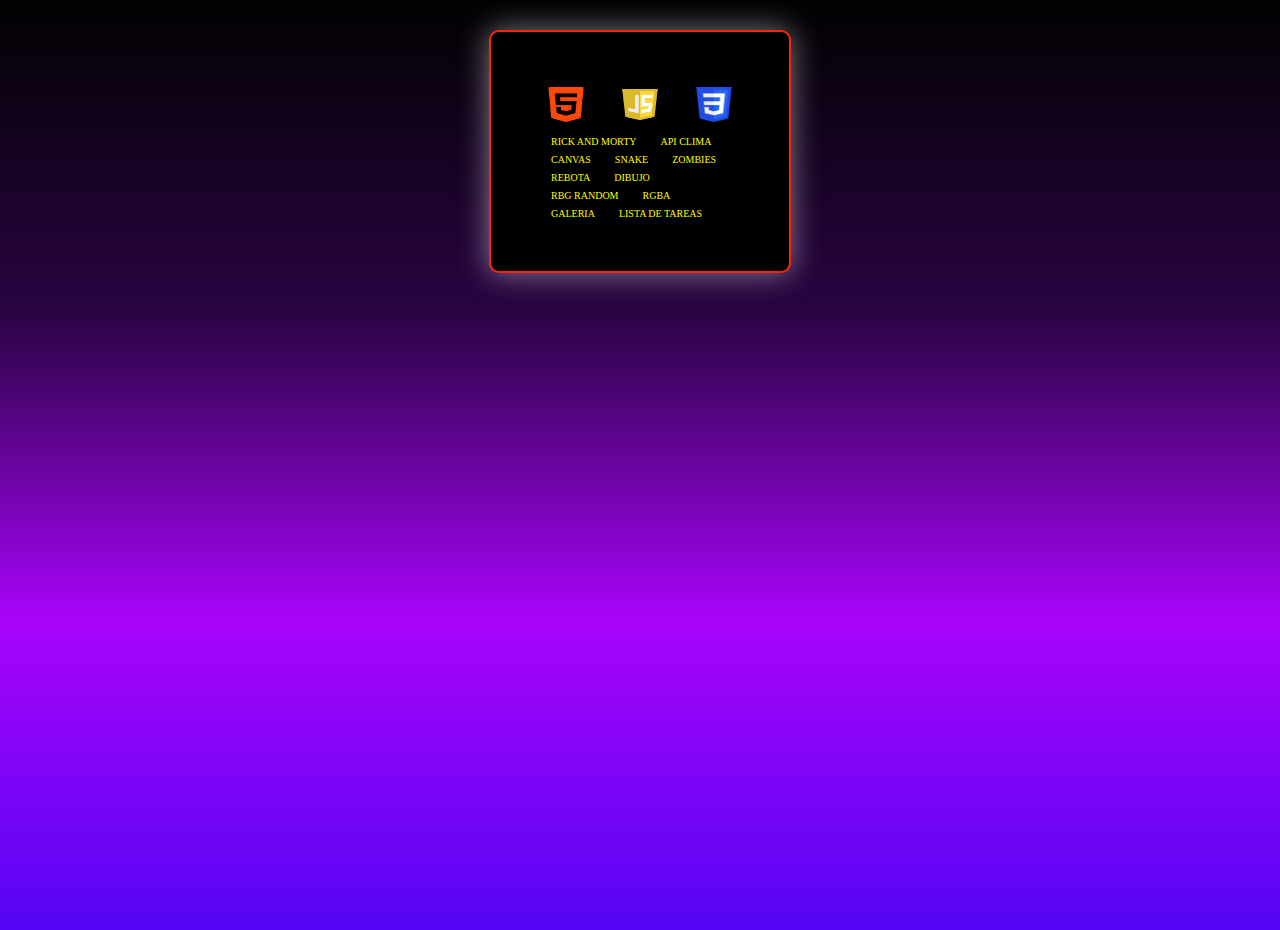
<file: index.html>
<!DOCTYPE html>
<html lang="en">
<head>
    <meta charset="UTF-8">
    <meta name="viewport" content="width=device-width, initial-scale=1.0">
    <title>Practica javaScript</title>
    <link rel="stylesheet" href="./estilos.css">
</head>
<body>
    <div class="contenedor-items">
        <div class="item">
            <img src="./html.png" alt="" width="50px" height="45px">
            <img class="j" src="./javascript-logo.png" alt="" width="90px" height="45px">
            <img src="./CSS3_logo.svg.png" alt="" width="50px" height="45px"><br>
            <a href="./rickandmorty/">Rick and Morty</a>
            <a href="./ApiClima/"> Api Clima</a><br>
            <a href="./canvas/">Canvas</a>
            <a href="./Animaciones/snake.html">Snake</a>
            <a href="./Animaciones/moves.html">Zombies</a><br>
            <a href="./Animaciones/index.html">Rebota</a>
            <a href="./canvas/index.html">Dibujo</a><br>
            <a href="./dom/coloresbg.html">RBG Random</a>
            <a href="./dom/coloresinput.html">RGBA</a><br>
            <a href="./dom/galeria.html">Galeria</a>
            <a href="./dom/tareas.html">Lista de Tareas</a>
        </div>
    </div>
    
</body>
</html>
</file>
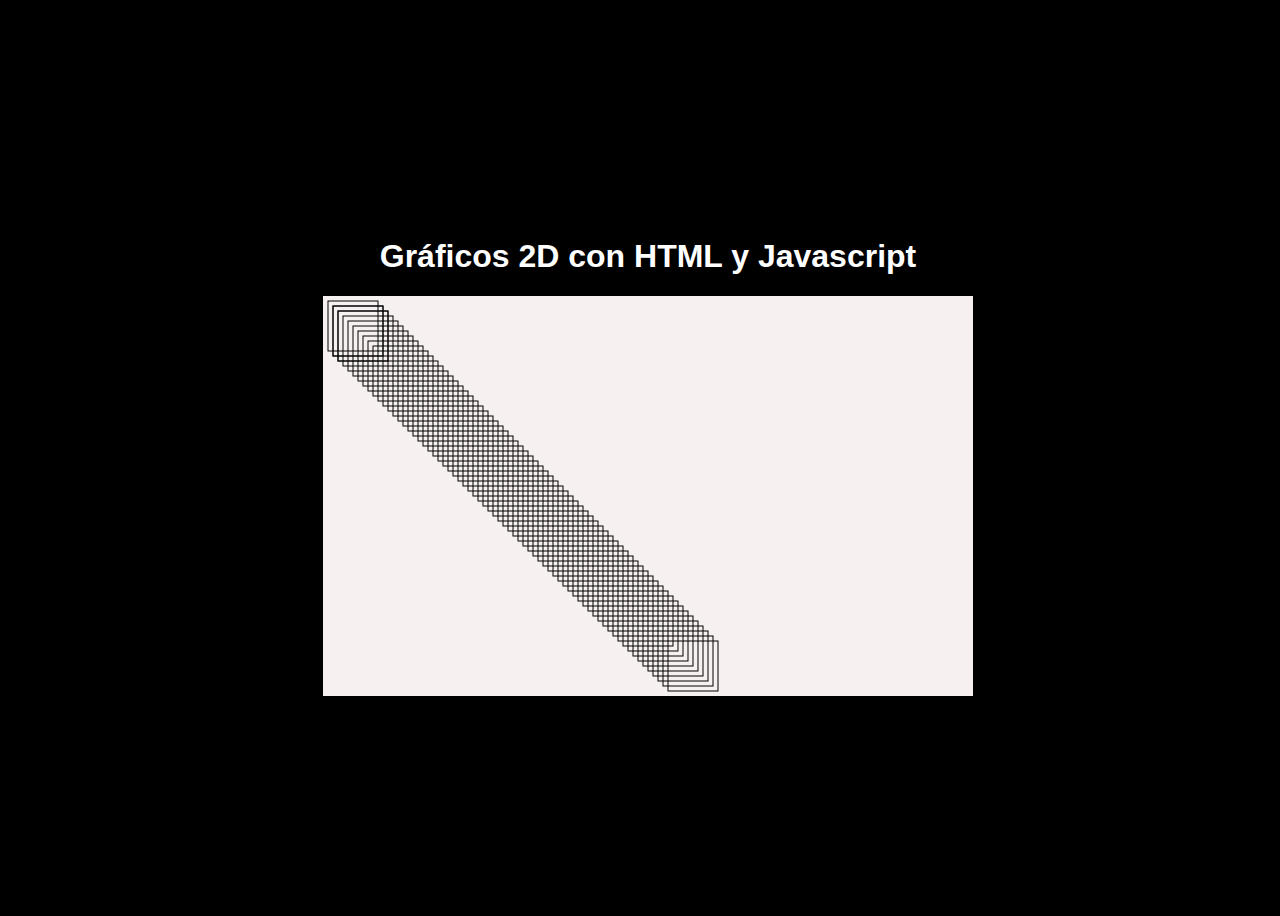
<file: Animaciones/index.html>
<!DOCTYPE html>
<html lang="en">
<head>
    <meta charset="UTF-8">
    <meta name="viewport" content="width=device-width, initial-scale=1.0">
    <title>Gráficos 2D con HTML y Javascript</title>
    <style>
        body {
            font-family: Verdana, Geneva, Tahoma, sans-serif;
            width: 100vw; /* Corrección: se cambió "wh" a "vw" para el ancho de la ventana. */
            height: 100vh;
            background-color: black;
            display: grid;
            place-items: center;
            box-sizing: border-box;
            color: white;
        }
        .container {
            width: 80%; /* Corrección: Se cambió "*" a ".container" para aplicar el estilo a la clase. */
            text-align: center;
        }
        canvas {
            background-color: rgb(247, 240, 240);
        }
    </style>
</head>
<body>
    <div class="container">
        <h1>Gráficos 2D con HTML y Javascript</h1>
        <canvas id="lienzo" width="650" height="400"></canvas>
    </div>
    <script src="./rebota.js"></script>
</body>
</html>
</file>
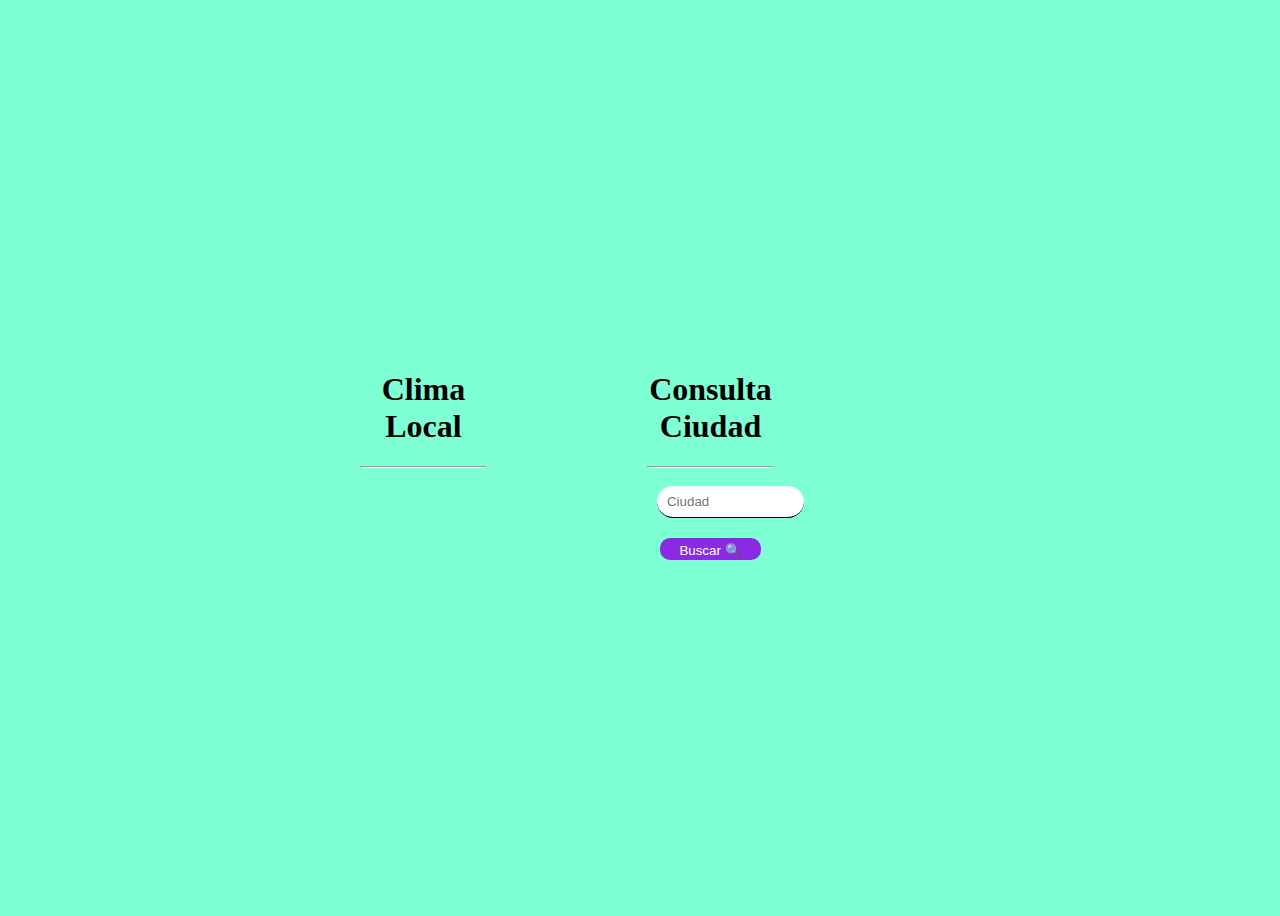
<file: ApiClima/index.html>
<!DOCTYPE html>
<html lang="en">
<head>
    <meta charset="UTF-8">
    <meta name="viewport" content="width=device-width, initial-scale=1.0">
    <title>App OpenWeather</title>
    <style>
        body {
            width:  100wh;
            height: 100vh;
            display: grid;
            place-content: center;
            background-color: aquamarine;
        }
        .container {
            width: 70%;
            text-align: center;
            padding: 50px;
            display: flex;
            flex-direction: row;
            justify-content: space-around;
        }

        .container div{
            width: 45%;
            align-items: center;
            padding: 80px;
        }
        input {
            width: 100%;
            height: 5%;
            border: none;
            border-bottom: 1px solid black;
            border-radius: 50px;
            padding: 10px;
            background-color: none;
            margin: 10px;

        }
        #btnCiudad {
            background-color: blueviolet;
            border: none;
            margin-top: 10px;
            border-radius: 10px;
            color: white;
            width: 80%;
            height: 10%;
            padding: 5px;
        }
    </style>
</head>
<body>
    <div class="container">
        <div id="left">
            <h1>Clima Local</h1>
            <hr>
            <h2></h2>
            <h3></h3>
        </div>
        <div id="rigth">
            <h1>Consulta Ciudad</h1>
            <hr>
            <input type="tel" name="city" id="city" placeholder="Ciudad">
            <br>
            <button id="btnCiudad">Buscar 🔍</button>
        </div>
    </div>
    <script src="./app1.js"></script>
</body>
</html>
</file>
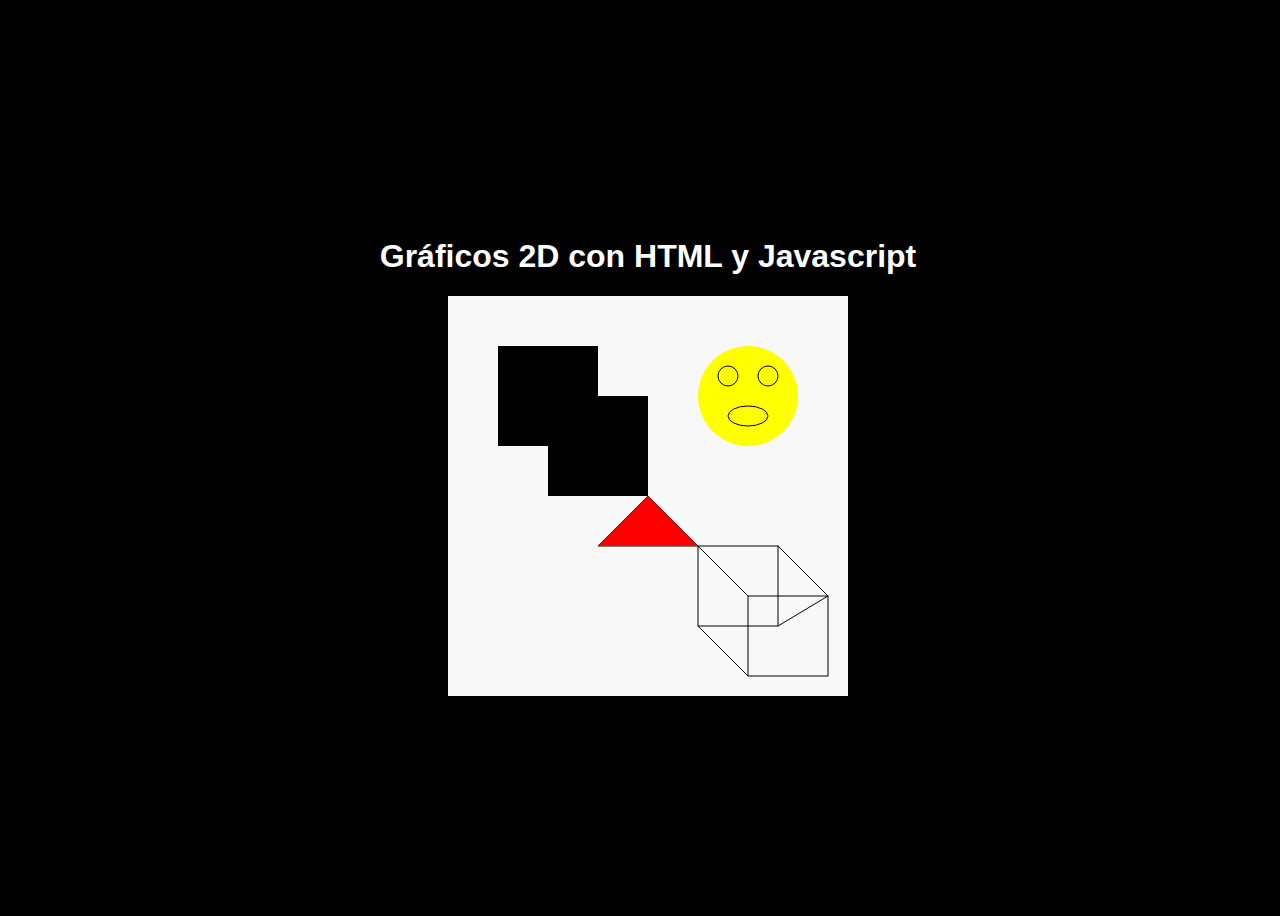
<file: canvas/index.html>
<!DOCTYPE html>
<!DOCTYPE html>
<html lang="en">
<head>
    <meta charset="UTF-8">
    <meta name="viewport" content="width=device-width, initial-scale=1.0">
    <title>Gráficos 2D con HTML y Javascript</title>
    <style>
        body {
            font-family: Verdana, Geneva, Tahoma, sans-serif;
            width: 100vw; /* Corrección: se cambió "wh" a "vw" para el ancho de la ventana. */
            height: 100vh;
            background-color: black;
            display: grid;
            place-items: center;
            box-sizing: border-box;
            color: white;
        }
        .container {
            width: 80%; /* Corrección: Se cambió "*" a ".container" para aplicar el estilo a la clase. */
            text-align: center;
        }
        canvas {
            background-color: rgb(249, 248, 249);
        }
    </style>
</head>
<body>
    <div class="container">
        <h1>Gráficos 2D con HTML y Javascript</h1>
        <canvas id="lienzo" width="400" height="400"></canvas>
    </div>
    <script src="./app.js"></script>
</body>
</html>
</file>
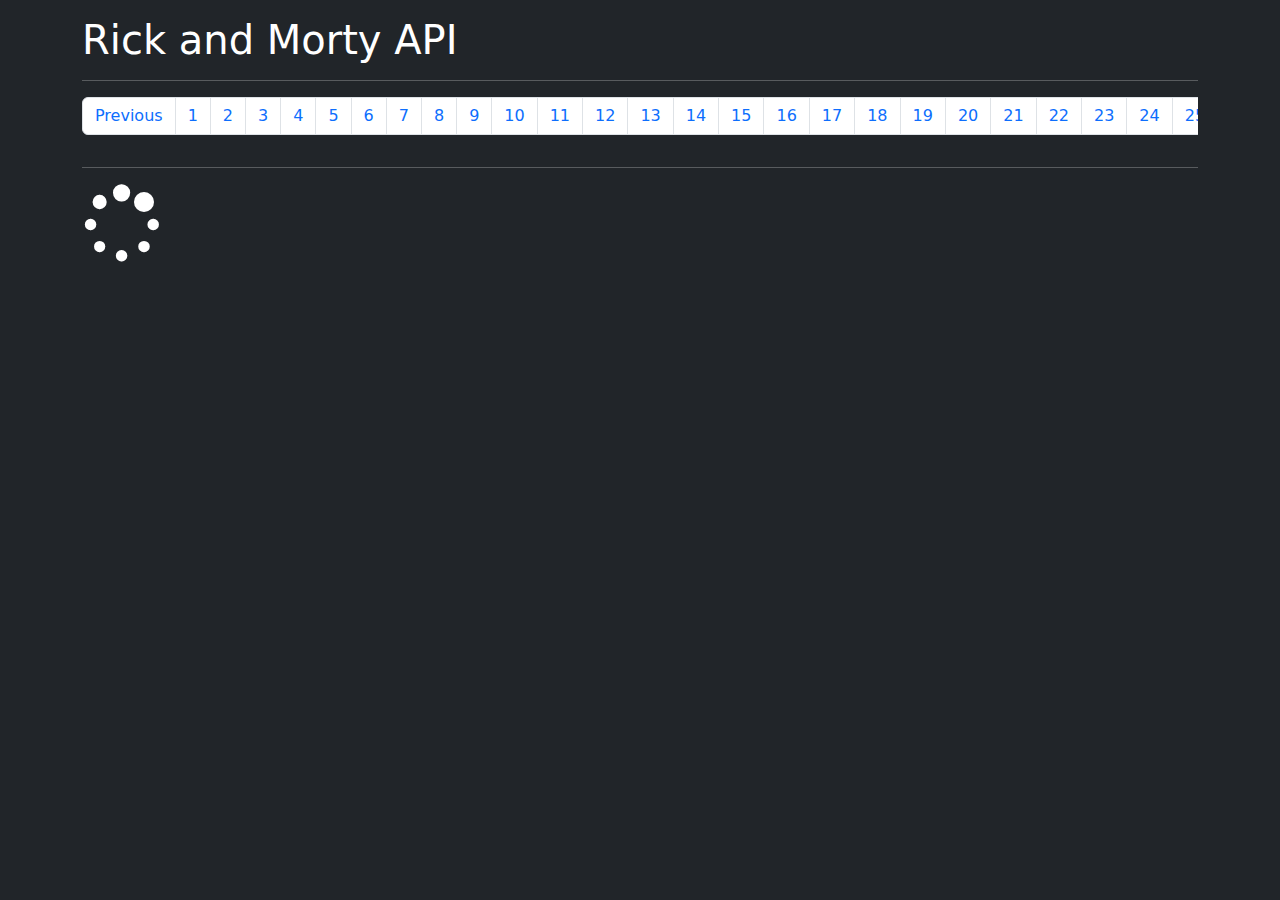
<file: rickandmorty/index.html>
<!DOCTYPE html>
<html lang="en">
<head>
    <meta charset="UTF-8">
    <meta name="viewport" content="width=device-width, initial-scale=1.0">
    <title>Rick And Morty API</title>
    <link rel="stylesheet" href="https://cdn.jsdelivr.net/npm/bootstrap@5.3.2/dist/css/bootstrap.min.css">
    <link rel="stylesheet" href="https://cdnjs.cloudflare.com/ajax/libs/font-awesome/4.7.0/css/font-awesome.min.css">
    <style>
        .characters {
            display: flex;
            flex-direction: row;
            justify-content: space-between;
            flex-wrap: wrap;
        }
        .container nav {
            overflow: scroll;
        }
    </style>
</head>
<body class="bg-dark">
    <div class="container text-white mt-3">
        <h1>Rick and Morty API</h1>
        <hr>
        <nav aria-label="Page navigation example">
            <ul class="pagination">
             
            </ul>
          </nav>
        <hr>
        <div class="characters">
            <i class="fa fa-spinner fa-pulse fa-5x"></i>
        </div>
    </div>
    <!-- Modal -->
<div class="modal fade" id="exampleModal" tabindex="-1" aria-labelledby="exampleModalLabel" aria-hidden="true" data-bs-theme="dark">
    <div class="modal-dialog modal-lg modal-dialog-centered">
    <div class="modal-content">
        <div class="modal-header">
        <h1 class="modal-title fs-5" id="exampleModalLabel">Modal title</h1>
        <button type="button" class="btn-close" data-bs-dismiss="modal" aria-label="Close"></button>
        </div>
        <div class="modal-body text-center">
          ...
        </div>
        <div class="modal-footer">
          <button type="button" class="btn btn-secondary" data-bs-dismiss="modal">Close</button>
        </div>
      </div>
    </div>
  </div>
  
    <script src="https://cdn.jsdelivr.net/npm/bootstrap@5.3.2/dist/js/bootstrap.bundle.min.js"></script>
    <script src="./app.js"></script>
</body>
</html>
</file>
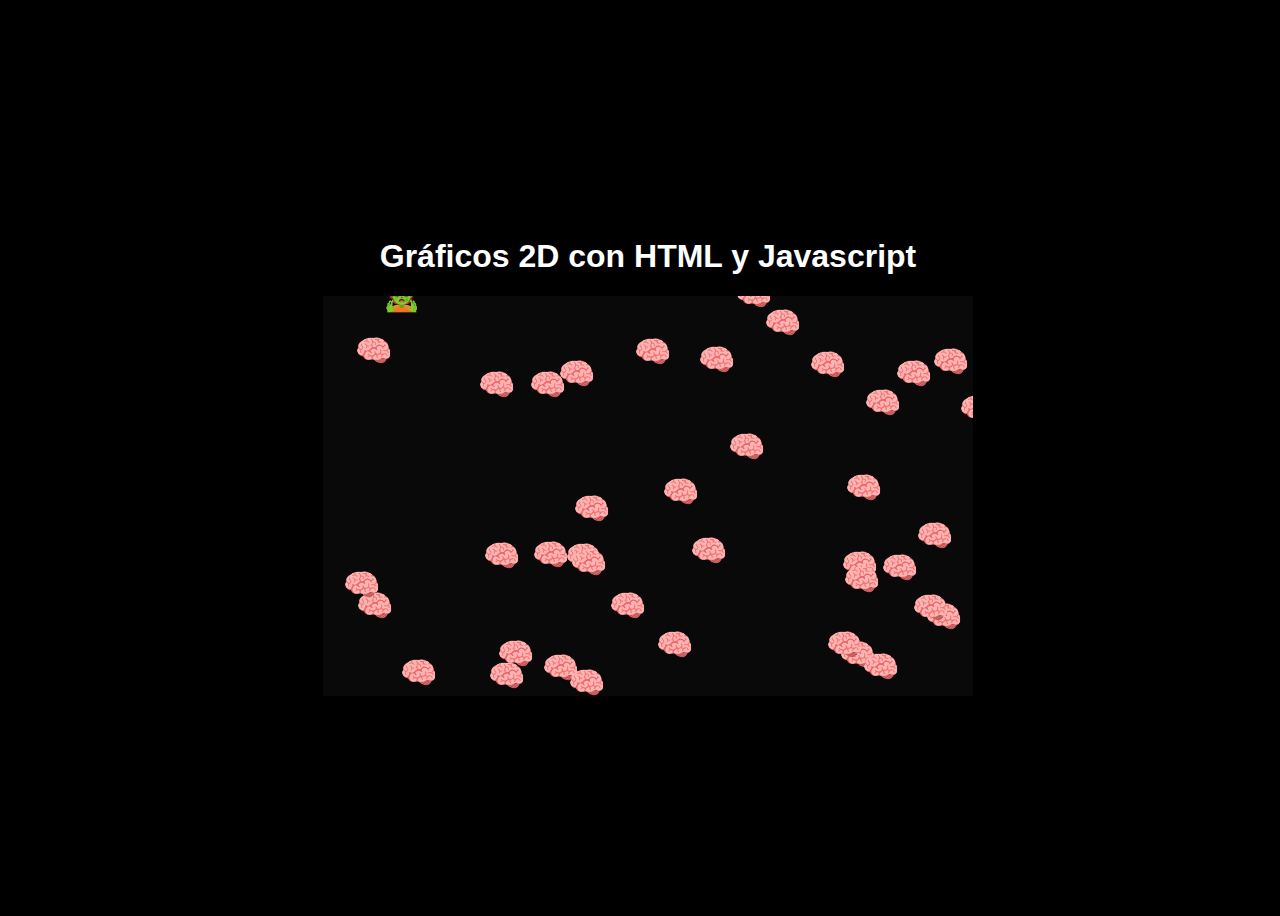
<file: Animaciones/moves.html>
<!DOCTYPE html>
<html lang="en">
<head>
    <meta charset="UTF-8">
    <meta name="viewport" content="width=device-width, initial-scale=1.0">
    <title>Gráficos 2D con HTML y Javascript</title>
    <style>
        body {
            font-family: Verdana, Geneva, Tahoma, sans-serif;
            width: 100vw; /* Corrección: se cambió "wh" a "vw" para el ancho de la ventana. */
            height: 100vh;
            background-color: black;
            display: grid;
            place-items: center;
            box-sizing: border-box;
            color: white;
        }
        .container {
            width: 80%; /* Corrección: Se cambió "*" a ".container" para aplicar el estilo a la clase. */
            text-align: center;
        }
        canvas {
            background-color: rgb(9, 9, 9);
        }
    </style>
</head>
<body>
    <div class="container">
        <h1>Gráficos 2D con HTML y Javascript</h1>
        <canvas id="lienzo" width="650" height="400"></canvas>
    </div>
    <script src="./moves.js"></script>
</body>
</html>
</file>
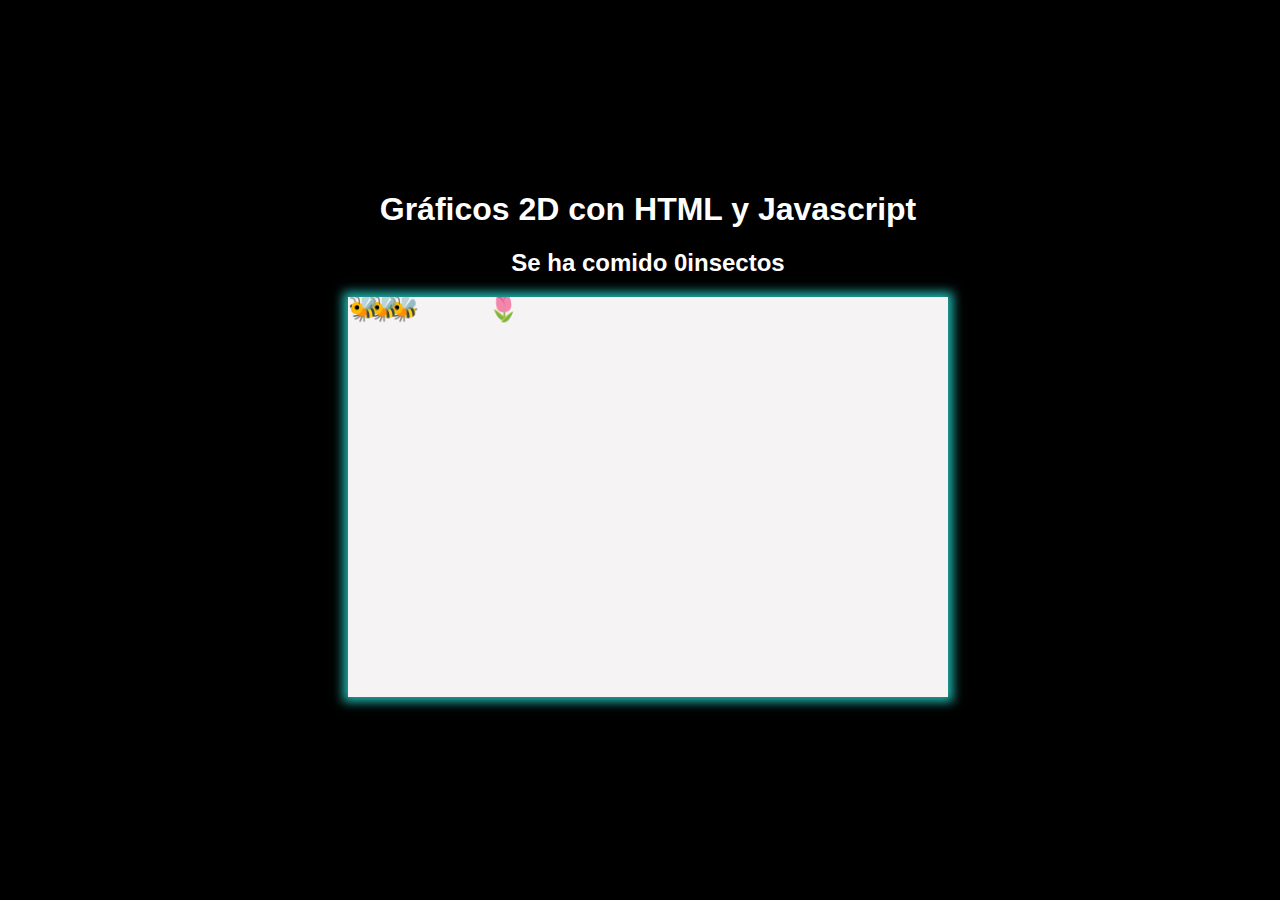
<file: Animaciones/snake.html>
<!DOCTYPE html>
<html lang="en">
<head>
    <meta charset="UTF-8">
    <meta name="viewport" content="width=device-width, initial-scale=1.0">
    <title>Gráficos 2D con HTML y Javascript</title>
    <style>
        body {
            font-family: Verdana, Geneva, Tahoma, sans-serif;
            width: 100vw; /* Corrección: se cambió "wh" a "vw" para el ancho de la ventana. */
            height: 95vh;
            background-color: black;
            display: grid;
            place-items: center;
            box-sizing: border-box;
            color: white;
        }
        .container {
            width: 80%; /* Corrección: Se cambió "*" a ".container" para aplicar el estilo a la clase. */
            text-align: center;
        }
        canvas {
            background-color: rgb(245, 243, 243);
            box-shadow: 0px 0px 10px 5px lightseagreen;
        }
    </style>
</head>
<body>
    <div class="container">
        <h1>Gráficos 2D con HTML y Javascript</h1>
        <h2>Se ha comido <span></span>insectos</h2>
        <canvas id="lienzo" width="600" height="400"></canvas>
    </div>
    <script src="./snake.js"></script>
</body>
</html>
</file>
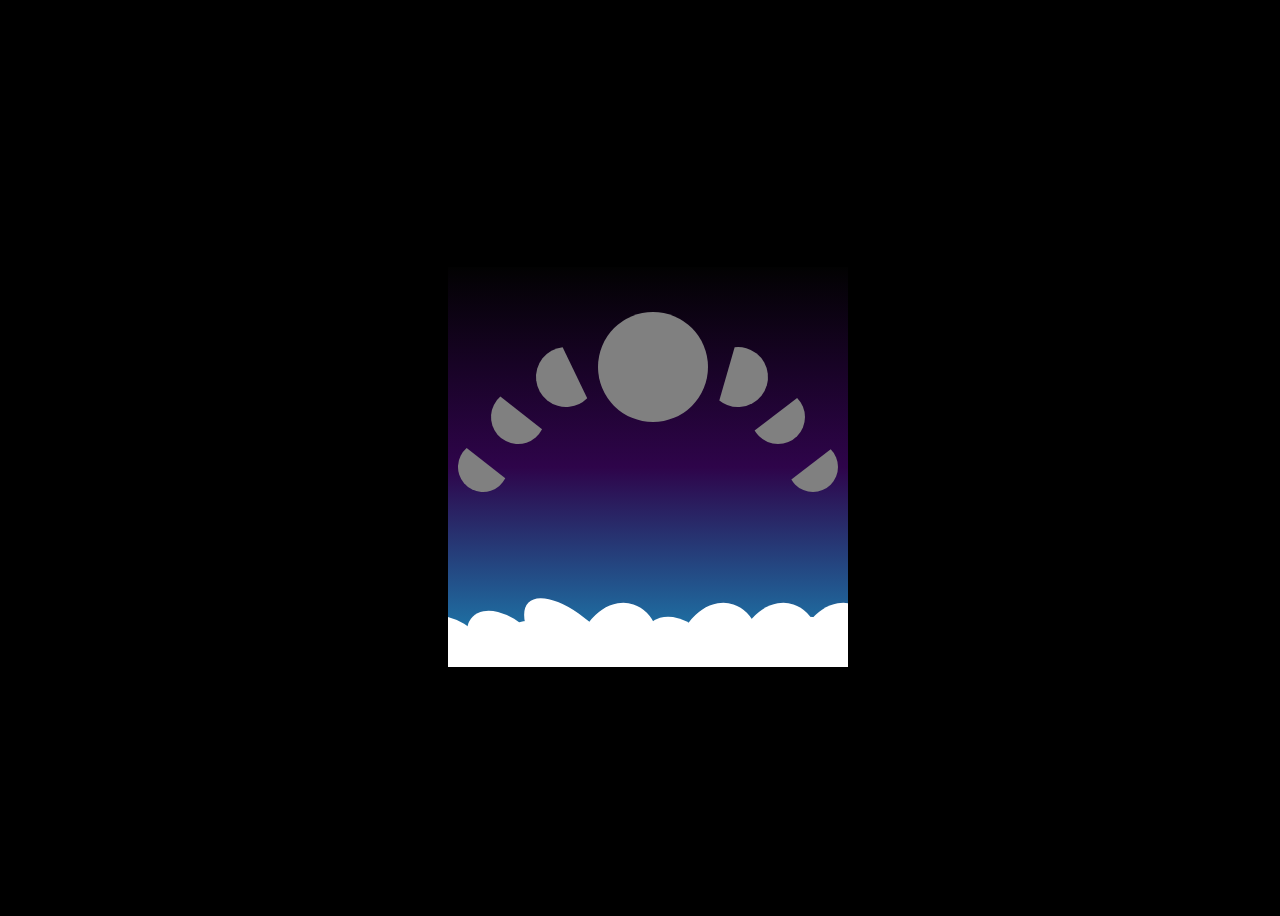
<file: canvas/dibujo.html>
<!DOCTYPE html>
<html lang="en">
<head>
    <meta charset="UTF-8">
    <meta name="viewport" content="width=device-width, initial-scale=1.0">
    <title>Document</title>
    <style>
        body {
            font-family: Verdana, Geneva, Tahoma, sans-serif;
            width: 100vw; /* Corrección: se cambió "wh" a "vw" para el ancho de la ventana. */
            height: 100vh;
            background-color: black;
            display: grid;
            place-items: center;
            box-sizing: border-box;
            color: white;
        }
        .container {
            width: 80%; /* Corrección: Se cambió "*" a ".container" para aplicar el estilo a la clase. */
            text-align: center;
        }
        canvas {
            background-image: linear-gradient( #020202, #2e044a, #1a8ab9);
        }
    </style>
</head>
<body>
    <div class="container">
        <h1></h1>
        <canvas id="lienzo" width="400" height="400"></canvas>
    </div>
    <script src="./dibujo.js"></script>
</body>
</html>
</file>
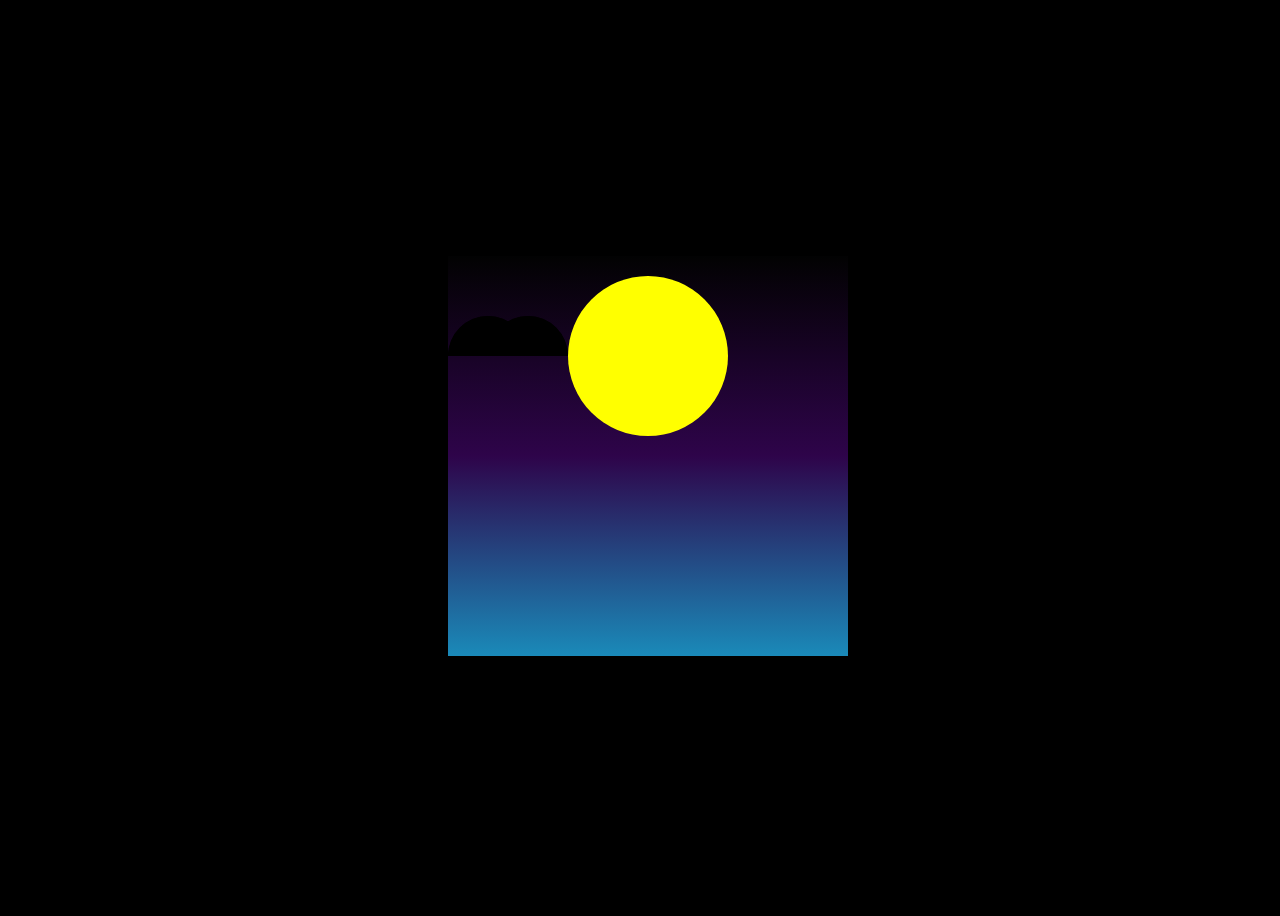
<file: canvas/dibujos.html>
<!DOCTYPE html>
<html lang="en">
<head>
    <meta charset="UTF-8">
    <meta name="viewport" content="width=device-width, initial-scale=1.0">
    <title>Document</title>
    <style>
        body {
            font-family: Verdana, Geneva, Tahoma, sans-serif;
            width: 100vw; /* Corrección: se cambió "wh" a "vw" para el ancho de la ventana. */
            height: 100vh;
            background-color: black;
            display: grid;
            place-items: center;
            box-sizing: border-box;
            color: white;
        }
        .container {
            width: 80%; /* Corrección: Se cambió "*" a ".container" para aplicar el estilo a la clase. */
            text-align: center;
        }
        canvas {
            background-image: linear-gradient( #020202, #2e044a, #1a8ab9);
        }
    </style>
</head>
<body>
    <div class="container">

        <canvas id="lienzo" width="400" height="400"></canvas>
    </div>
    <script src="./dibujos.js"></script>
</body>
</html>
</file>
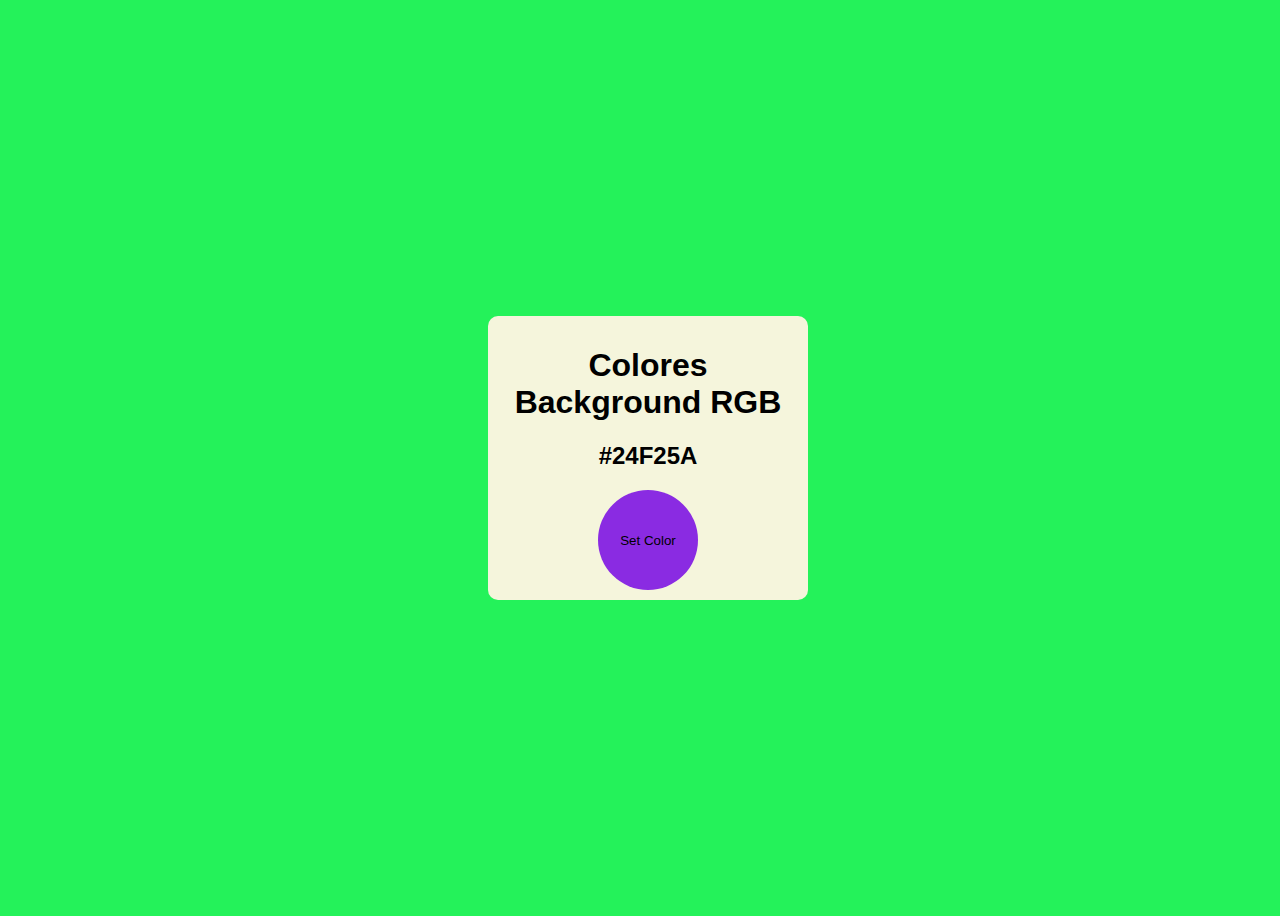
<file: dom/coloresbg.html>
<!DOCTYPE html>
<html lang="en">
<head>
    <meta charset="UTF-8">
    <meta name="viewport" content="width=device-width, initial-scale=1.0">
    <title>Colores Background</title>
    <style>
        body {
            width: 100vw;
            height:  100vh;
            display: grid;
            place-items: center;
            font-family: Verdana, Geneva, Tahoma, sans-serif;
        }
        .container{
            width: 300px;
            height: 250;
            border-radius: 10px;
            background-color: beige;
            text-align: center;
            padding: 10px;
        }
        button{
            width: 100px;
            height: 100px;
            background-color: blueviolet;
            border-radius: 50%;
            border: none;
        }
        button:hover {
            background-color: blue;
        }
    </style>
</head>
<body>
    <div class="container">
        <h1>Colores Background RGB</h1>
        <h2></h2>
        <button onclick="setColor()">Set Color</button>
    </div>
    <script src="./coloresbg.js"></script>
</body>
</html>
</file>
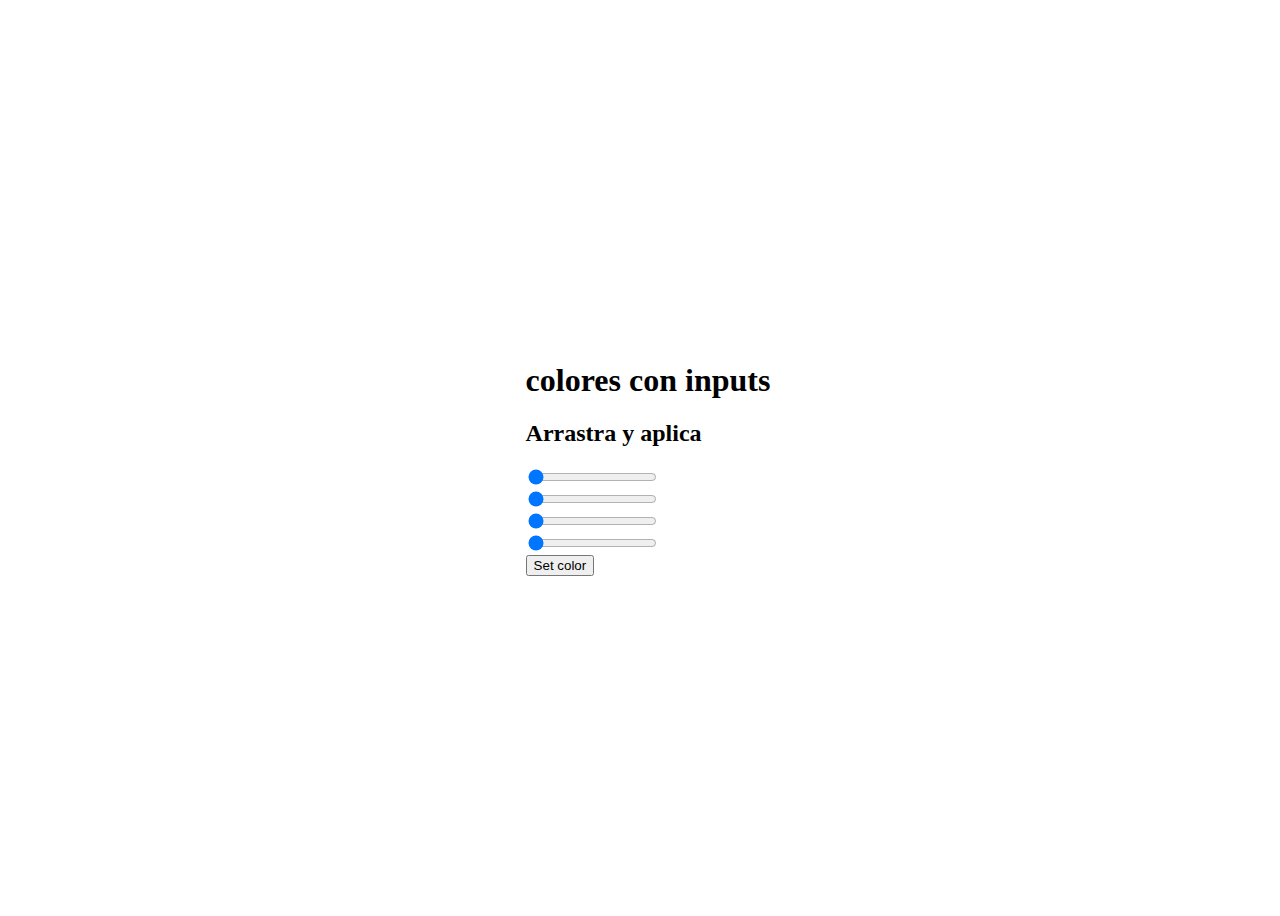
<file: dom/coloresinput.html>
<!DOCTYPE html>
<html lang="en">
<head>
    <meta charset="UTF-8">
    <meta name="viewport" content="width=device-width, initial-scale=1.0">
    <title>Document</title>
    <style>
        body{
            width: 100vw;
            height: 100vh;
            display: grid;
            place-items: center;
        }
        .conteiner{
            width: 400px;
            height: 300px;
        }
        .conteiner *{
            width: 100%;
            margin-top: 15px;
        }
    </style>
</head>
<body>
    <div class="container">
        <h1>colores con inputs</h1>
        <h2>Arrastra y aplica</h2>
        <input type="range" name="" id="red" value="0">
        <br>
        <input type="range" name="" id="green" value="0">
        <br>
        <input type="range" name="" id="blue" value="0">
        <br>
        <input type="range" name="" id="transparente" value="0">
        <br>
        <button onclick="setColor()">Set color</button>
    </div>
    <script src="./coloresinput.js"></script>
</body>
</html>
</file>
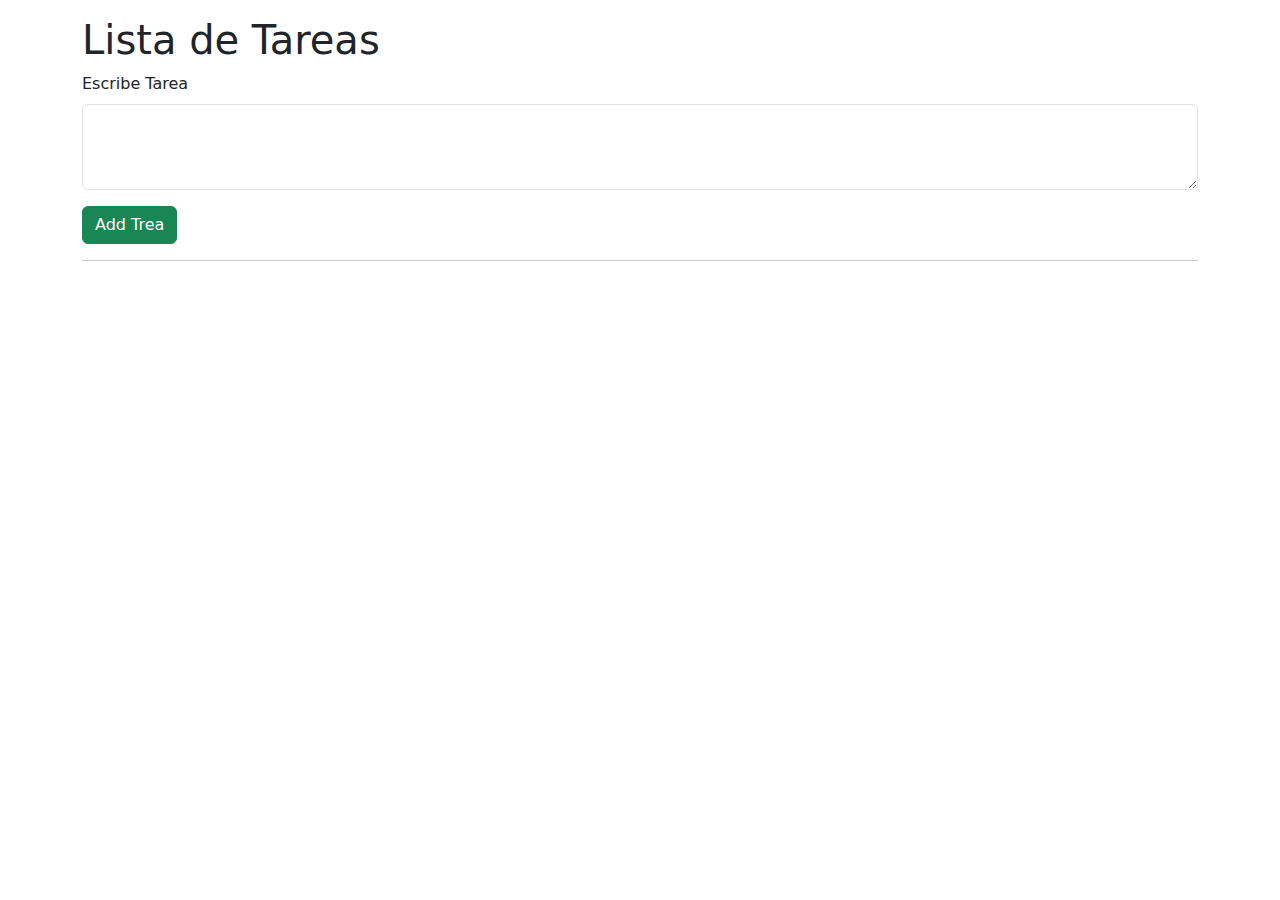
<file: dom/tareas.html>
<!DOCTYPE html>
<html lang="en">
<head>
    <meta charset="UTF-8">
    <meta name="viewport" content="width=device-width, initial-scale=1.0">
    <title>Document</title>
    <link rel="stylesheet" href="https://cdn.jsdelivr.net/npm/bootstrap@5.3.2/dist/css/bootstrap.min.css">
    <style>
        .alert .btn{
            width: 30px;
            height: 30px;
            border-radius: 100%;
            margin-right: 10px;
        }
        .red {
            background-color: red;
        }
        .green {
            background-color: green;
        }
        .yellow {
            background-color: yellow;
        }
        .alert{
            display: flex;
            flex-direction: row;
            justify-content: space-between;
        }
    </style>
    </head>
    <body>
        <div class="container mt-3">
            <h1>Lista de Tareas</h1>
            <div class="mb-3">
                <label for="inputTarea" class="form-label">Escribe Tarea </label>
                <textarea class="form-control" id="inputTarea" rows="3"></textarea>
            </div>
            <button class="btn btn-success" id="btnTarea">Add Trea</button>
            <hr>
            <div id="tareas">
    
            </div>
        </div>
    </body>
    <script src="https://cdn.jsdelivr.net/npm/bootstrap@5.3.2/dist/js/bootstrap.bundle.min.js">
    </script>
    <script src="./tareas.js">
    </script>
</body>
</html>
</file>
<file: estilos.css>
*{
    margin: 0;
    padding: 0;
    box-sizing: border-box;
    text-decoration: none;
    list-style: none;
}
body{
    background-image: linear-gradient( #020202, #290442, #a804fa, #5505f4);
    margin: 0;
    padding: 0;
    height: 100vh;
}

.contenedor-items{
    align-items: center;
    margin-top: 30px;
    display: grid;
    grid-template-columns: repeat(auto-fit, minmax(220px, 1fr));
    grid-gap:30px;
    grid-row-gap: 30px;
    width: 100%;
    transition: .3s;
}

.contenedor-items .item{
    box-shadow: 0 0 30px rgba(249, 248, 248, 0.5);
    align-items: center;
    background-color:  #000000;
    max-width: 350px;
    max-height: 600px;
    margin: auto;
    border: 2px solid  #ff230a;
    border-radius: 10px;
    padding: 50px;
    
}

.contenedor-items .item img{
    margin: 0px;
    padding: 5px;
}

.contenedor-items .item img:hover{
    width: 95px;
    height: 80px;
    margin: 0px;
    padding: 5px;
}

.contenedor-items .item a{
    text-align: center;
    font-size: 10px;
    color: #fefa04;
    text-transform: uppercase;
    font-weight: 80;
    padding: 10px;
    text-align: center;
}

.contenedor-items .item a:hover{
    padding: 10px;
    font-size: 12px;
    color: rgb(254, 10, 205);
}
</file>
